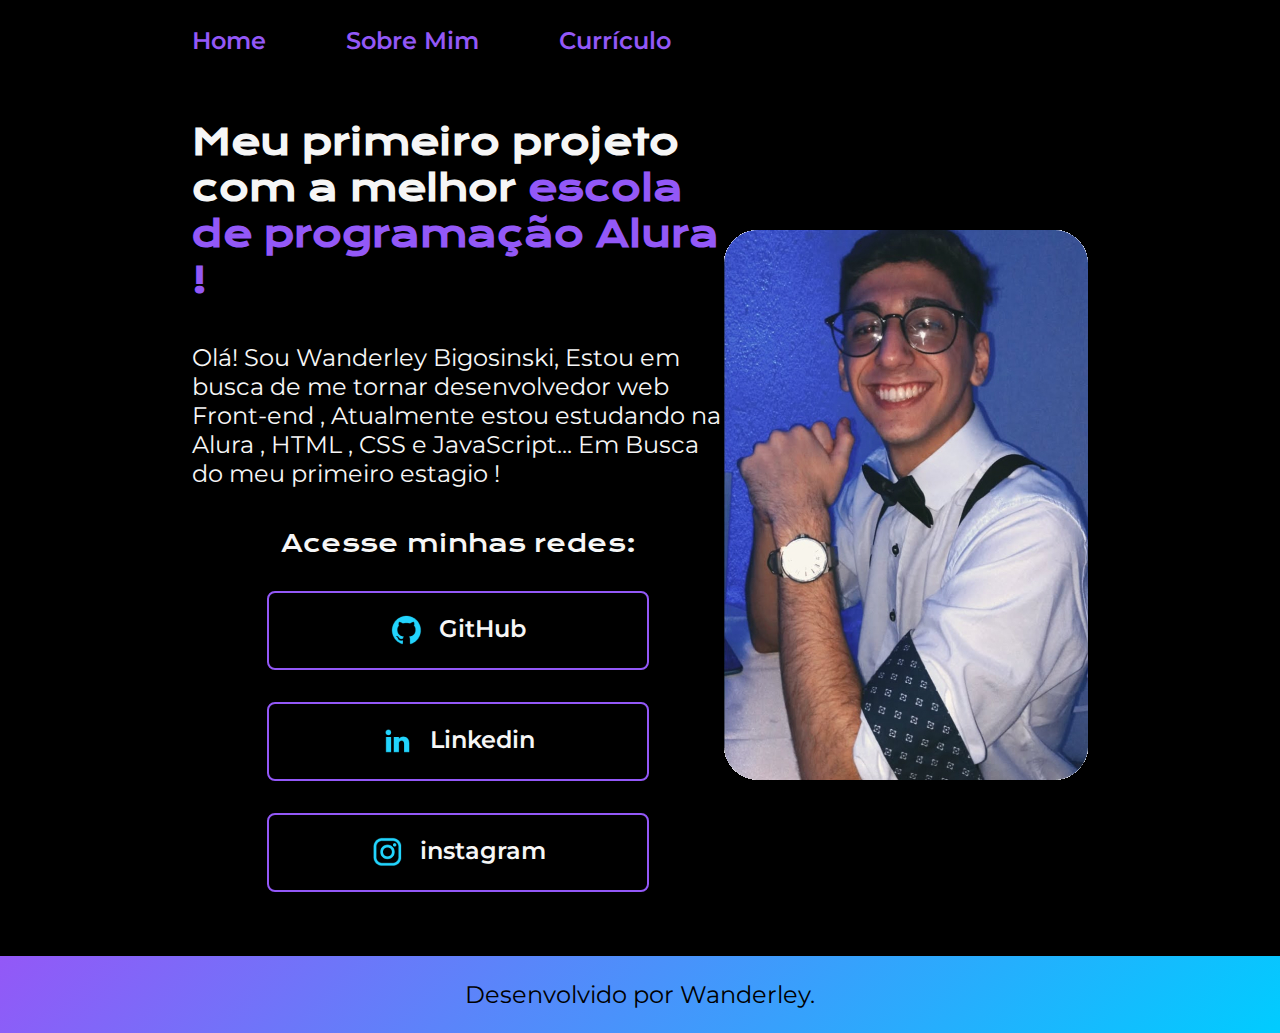
<file: index.html>
<!DOCTYPE html>
<html lang="en">
<head>
    <meta charset="UTF-8">
    <meta http-equiv="X-UA-Compatible" content="IE=edge">
    <meta name="viewport" content="width=device-width, initial-scale=1.0">
    <title>#2 Alura</title>
    <link rel="stylesheet" href="./styles/style.css">
</head>
<body>
    <header class="cabecalho" >
        <nav class="cabecalho__menu" >
            <a class="cabecalho__menu__link" href="index.html" >Home</a>
            <a class="cabecalho__menu__link" href="about.html" >Sobre Mim</a>
            <a class="cabecalho__menu__link" href="curriculo.html" >Currículo</a>
        </nav>
    </header>
    <main class="apresentacao" >
        <section class="apresentacao__conteudo" >
            <h1 class="apresentacao__conteudo__titulo" >Meu primeiro projeto com a melhor <strong class="titulo-destaque" > escola de programação Alura ! </strong></h1>
            <p class="apresentacao__conteudo__texto" >Olá! Sou Wanderley Bigosinski, Estou em busca de me tornar desenvolvedor web Front-end , Atualmente estou estudando na Alura , HTML , CSS e JavaScript... Em Busca do meu primeiro estagio !  </p>
            <div class="apresentacao__links">
                <h2 class="apresentacao__links__subtitulo" >Acesse minhas redes:</h2>
                <a class="apresentacao__links__link" href="https://github.com/WanderleyB">
                    <img src="./assets/github.png">
                    GitHub
                </a>
                <a class="apresentacao__links__link" href="https://www.linkedin.com/in/wanderley-bigosinski-32979a255/">
                    <img src="./assets/linkedin.png">
                    Linkedin
                </a>
                <a class="apresentacao__links__link" href="https://www.instagram.com/decobigosinski/">
                    <img src="./assets/instagram.png">
                    instagram
                </a>
            </div>
        </section>
        <img src="./assets/foto.png" alt="Foto do Wanderley Bigosinski">
    </main>
    <footer class="rodape">
        <p>Desenvolvido por Wanderley. </p>
    </footer>
    
</body>
</html>
</file>
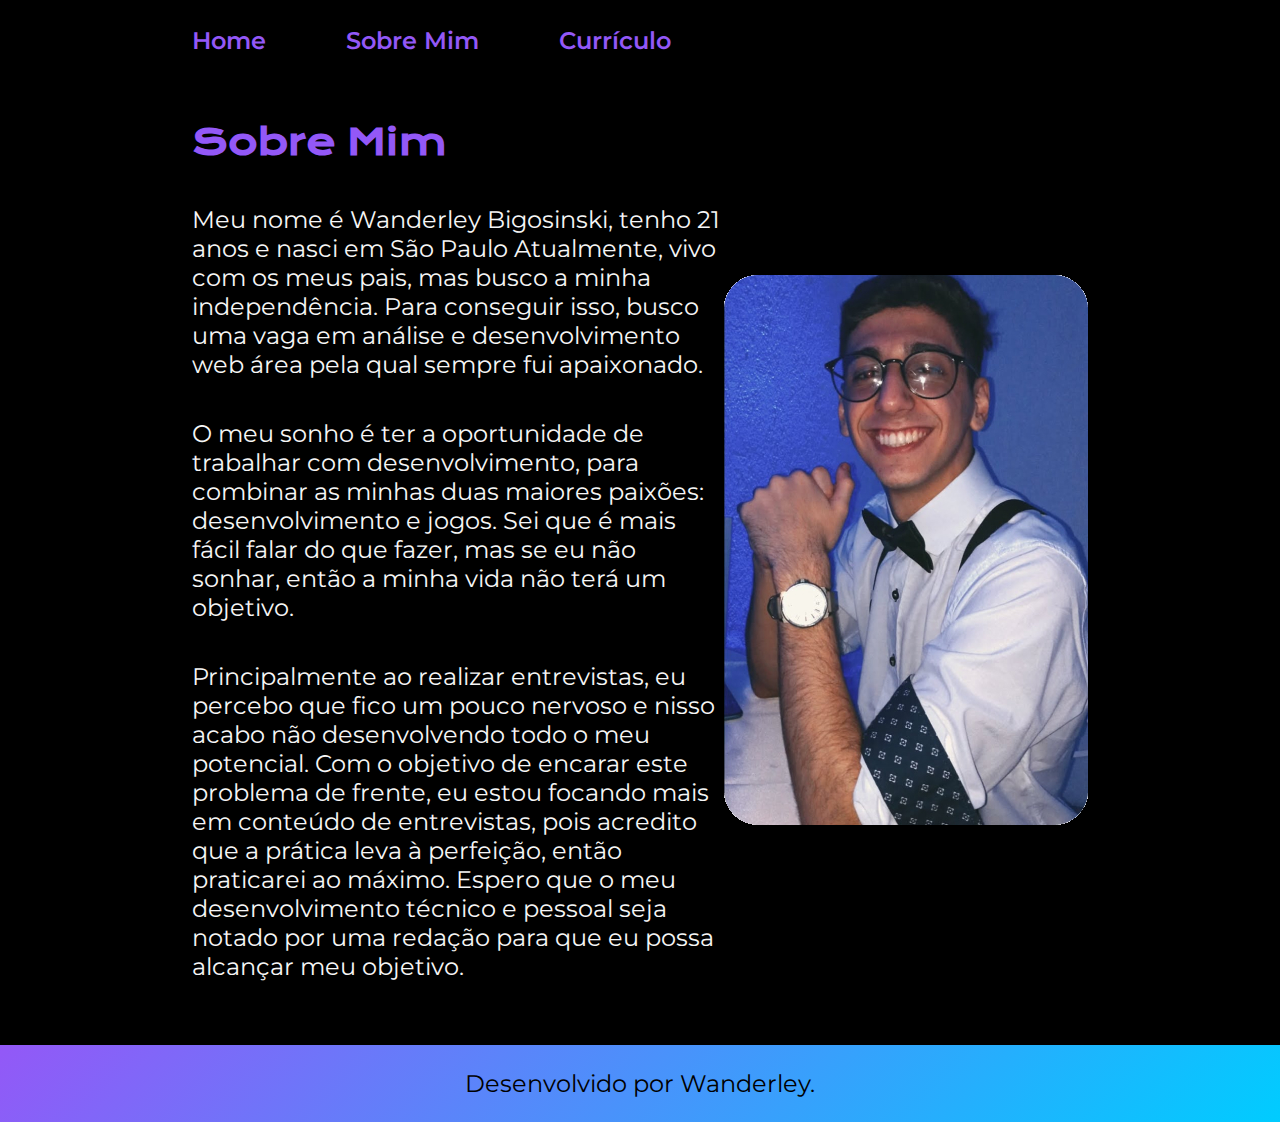
<file: about.html>
<!DOCTYPE html>
<html lang="pt-br">
<head>
    <meta charset="UTF-8">
    <meta http-equiv="X-UA-Compatible" content="IE=edge">
    <meta name="viewport" content="width=device-width, initial-scale=1.0">
    <title>Sobre Mim</title>
    <link rel="stylesheet" href="./styles/style.css">
</head>
<body>
    <header class="cabecalho" >
        <nav class="cabecalho__menu" >
            <a class="cabecalho__menu__link" href="index.html" >Home</a>
            <a class="cabecalho__menu__link" href="about.html" >Sobre Mim</a>
            <a class="cabecalho__menu__link" href="curriculo.html" >Currículo</a>
        </nav>
    </header>
    <main class="apresentacao">
        <section class="apresentacao__conteudo" >
            <h1 class="apresentacao__conteudo__titulo__S" >Sobre Mim</h1>
            <p class="apresentacao__conteudo__texto" >Meu nome é Wanderley Bigosinski, tenho 21 anos e nasci em São Paulo Atualmente, vivo com os meus pais, mas busco a minha independência. Para conseguir isso, busco uma vaga em análise e desenvolvimento web área pela qual sempre fui apaixonado.</p>
            <p class="apresentacao__conteudo__texto" >O meu sonho é ter a oportunidade de trabalhar com desenvolvimento, para combinar as minhas duas maiores paixões: desenvolvimento e jogos. Sei que é mais fácil falar do que fazer, mas se eu não sonhar, então a minha vida não terá um objetivo.</p>
            <p class="apresentacao__conteudo__texto" >Principalmente ao realizar entrevistas, eu percebo que fico um pouco nervoso e nisso acabo não desenvolvendo todo o meu potencial. Com o objetivo de encarar este problema de frente, eu estou focando mais em conteúdo de entrevistas, pois acredito que a prática leva à perfeição, então praticarei ao máximo. Espero que o meu desenvolvimento técnico e pessoal seja notado por uma redação para que eu possa alcançar meu objetivo.</p>
        </section>
        <img src="./assets/foto.png" alt="Foto do Wanderley">
    </main>
    <footer class="rodape">
        <p>Desenvolvido por Wanderley. </p>
    </footer>
</body>
</html>
</file>
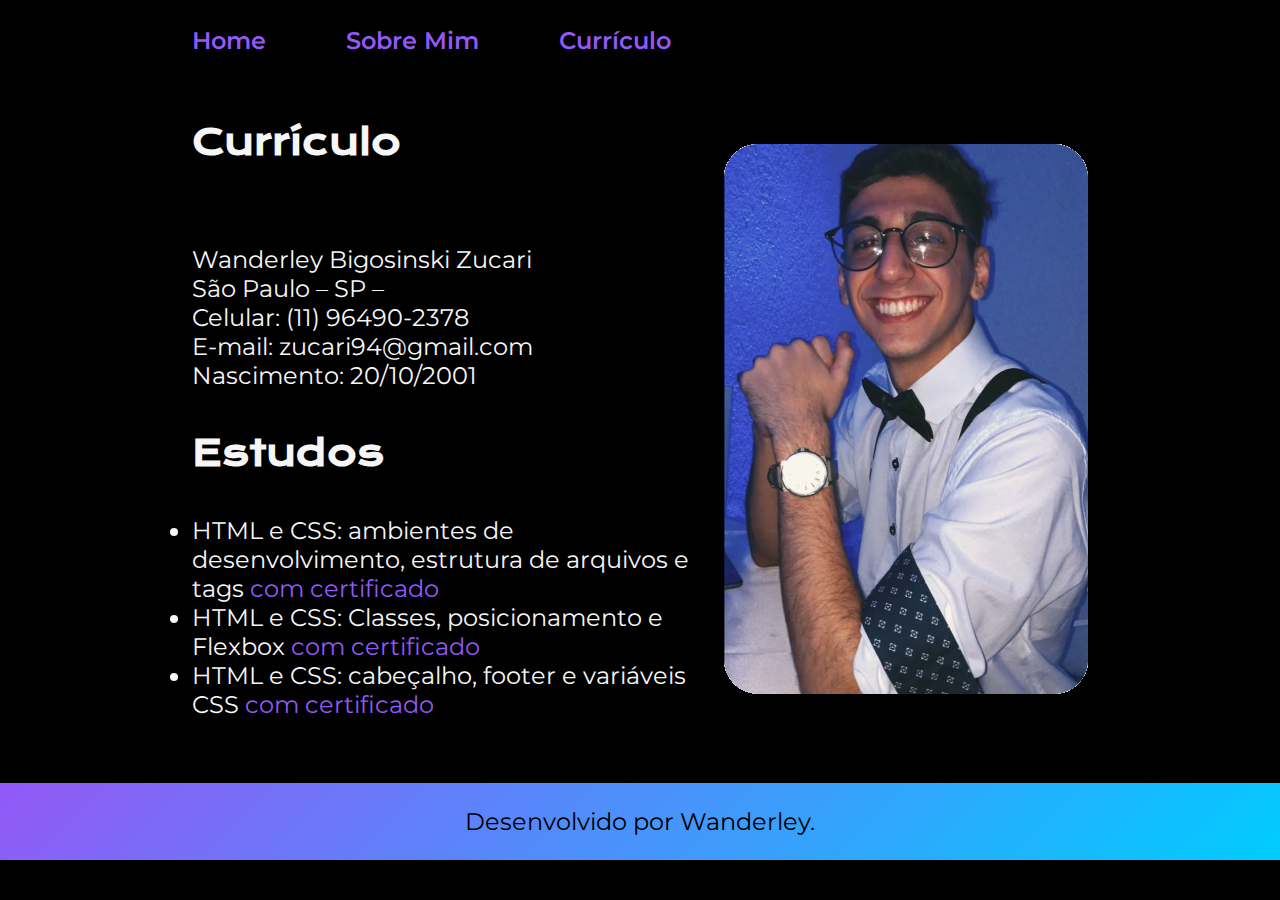
<file: curriculo.html>
<!DOCTYPE html>
<html lang="pt-br">
<head>
    <meta charset="UTF-8">
    <meta http-equiv="X-UA-Compatible" content="IE=edge">
    <meta name="viewport" content="width=device-width, initial-scale=1.0">
    <title>Currículo</title>
    <link rel="stylesheet" href="./styles/style.css">
</head>
<body>   
</body>
</html>
<header class="cabecalho">
    <nav class="cabecalho__menu" >
    <a class="cabecalho__menu__link" href="index.html" >Home</a>
    <a class="cabecalho__menu__link" href="about.html" >Sobre Mim</a>
    <a class="cabecalho__menu__link" href="curriculo.html" >Currículo</a>
</nav></header>
<main class="apresentacao">
    <section class="apresentacao__conteudo">
        <h1 class="apresentacao__conteudo__titulo">Currículo</h1>
        <p class="apresentacao__conteudo__texto">
            <ul class="apresentacao__conteudo__texto">
                <p>Wanderley Bigosinski Zucari 
                </p>
                </p>
                <p>São Paulo – SP –
                </p>
                <p>Celular: (11) 96490-2378
                </p>
                <p>E-mail: zucari94@gmail.com</p>
                <p>Nascimento: 20/10/2001</p>
            </ul>
        <h2 class="apresentacao__conteudo__titulo">Estudos</h2>
        <div class="apresentacao__conteudo__texto">
        <ul class="apresentacao__conteudo__texto">
            <li>HTML e CSS: ambientes de desenvolvimento, estrutura de arquivos e tags <a href="https://cursos.alura.com.br/certificate/6db092eb-9b87-4230-b623-9a21dd3018f6">com certificado</a> </li>
            <li>HTML e CSS: Classes, posicionamento e Flexbox <a href="https://cursos.alura.com.br/certificate/44e2d313-a6c2-4554-b1bf-9b61dcef2117">com certificado</a></li>
            <li>HTML e CSS: cabeçalho, footer e variáveis CSS <a href="https://cursos.alura.com.br/certificate/5ee1adb5-72f0-4052-9747-d48cfb7edc08">com certificado</a></li>
        </ul>
        </div>    
    </section>
    <img src="./assets/foto.png" alt="Foto do Wanderley">
</main> 
<footer class="rodape">
    <p>Desenvolvido por Wanderley. </p></footer>
</file>
<file: styles/style.css>
@import url('https://fonts.googleapis.com/css2?family=Be+Vietnam+Pro&family=Krona+One&family=Montserrat:wght@400;600&display=swap');

:root {
    --cor-primaria: #000000;
    --cor-secundaria: #F6F6F6;
    --cor-terciaria: rgba(147, 88, 247, 1);
}



*{
    margin: 0;
    padding: 0;
}

body{
    box-sizing: border-box;
    background-color: var(--cor-primaria);
    color: var(--cor-secundaria);
}

.cabecalho {
    padding: 2% 0% 0% 15%;
}

.cabecalho__menu {
    display: flex;
    gap: 80px;
}

.cabecalho__menu__link {
    font-family:'Montserrat', sans-serif;
    font-size: 24px;
    font-weight: 600;
    color: var(--cor-terciaria);
    text-decoration: none;
}

.apresentacao {
    padding: 5% 15% ;
    display: flex;
    align-items: center;
    justify-content: space-between;
}

.apresentacao__conteudo {
    width: 615px;
    display: flex;
    flex-direction: column;
    gap: 40px;
}

.apresentacao__conteudo__titulo {
    font-size: 36px;
    font-family:'Krona One', sans-serif;

}

.apresentacao__conteudo__titulo__S {
    font-size: 36px;
    font-family:'Krona One', sans-serif;
    color: rgba(147, 88, 247, 1);
}

.titulo-destaque {
    color: var(--cor-terciaria);
}

.apresentacao__conteudo__texto {
    font-size: 24px;
    font-family:'Montserrat', sans-serif;
}

.apresentacao__conteudo__texto a {
    text-decoration: none;
    color: var(--cor-terciaria);
}

.apresentacao__links {
    display: flex;
    flex-direction: column;
    justify-content: space-between;
    align-items: center;
    gap: 32px;

}

.apresentacao__links__subtitulo {
    font-family:'Krona One', sans-serif;
    font-weight: 400;
    font-size: 24px;
}
.apresentacao__links__link {
    display: flex;
    justify-content: center;
    gap: 16px;
    border: 2px solid var(--cor-terciaria);
    width: 378px;
    text-align: center;
    border-radius: 8px;
    font-size: 24px;
    font-weight: 600;
    padding: 21.5px 0;
    text-decoration: none;
    color: var(--cor-secundaria);
    font-family:'Montserrat', sans-serif;   
}

.apresentacao__links__link:hover {
    background: linear-gradient( -45deg, rgb(0, 204, 255), rgba(147, 88, 247, 1) );    
}

.rodape {
    padding: 24px;
    color: var(--cor-primaria) ;
    background: linear-gradient( -45deg, rgb(0, 204, 255), rgba(147, 88, 247, 1) );
    text-align: center;
    font-family:'Montserrat', sans-serif;   
    font-size: 24px;
    font-weight: 400;
}

@media (max-width: 1200px) {
    .cabecalho{
        padding: 6%;
    }

    .cabecalho__menu{
        justify-content: center;
    }

    .apresentacao {
        flex-direction: column-reverse;
    }
}
</file>
